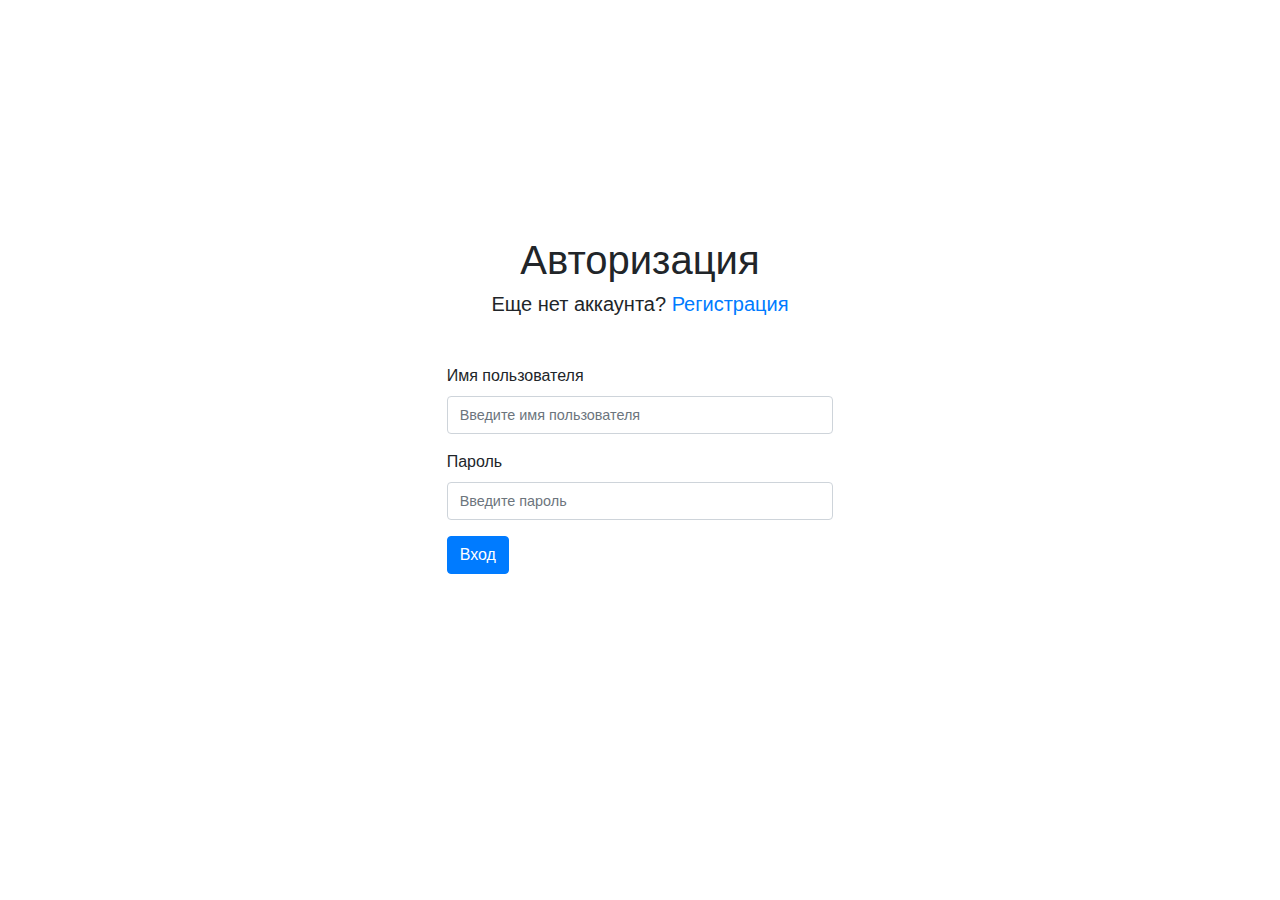
<file: frontend/index.html>
<!DOCTYPE html>
<html lang="en">
<head>
    <meta charset="UTF-8">
    <meta http-equiv="X-UA-Compatible" content="IE=edge">
    <meta name="viewport" content="width=device-width, initial-scale=1.0">
    <link rel="stylesheet" href="https://stackpath.bootstrapcdn.com/bootstrap/4.1.1/css/bootstrap.min.css">
    <link rel="stylesheet" href="styles/main.css">
    <title>Вход</title>
</head>
<body>
    <content class="d-flex justify-content-center align-items-center col flex-column">
        <h1>Авторизация</h1>
        <h5 class="mb-5">Еще нет аккаунта? <a href="registration.html">Регистрация</a></h5>
        <form class="col-lg-4">
            <div class="form-group">
                <label for="username">Имя пользователя</label>
                <input type="text" class="form-control" id="username" placeholder="Введите имя пользователя" required>
            </div>
            <div class="form-group">
                <label for="password">Пароль</label>
                <input type="password" class="form-control" id="password" placeholder="Введите пароль" required>
            </div>
            <button type="submit" class="btn btn-primary">Вход</button>
            <div id="errorsHolder" class="mt-5"></div>    
        </form>
    </content>

    <script src="https://ajax.googleapis.com/ajax/libs/jquery/3.5.1/jquery.min.js"></script>
    <script src="scripts/urls.js"></script>
    <script src="scripts/login.js"></script>
    
</body>
</html>
</file>
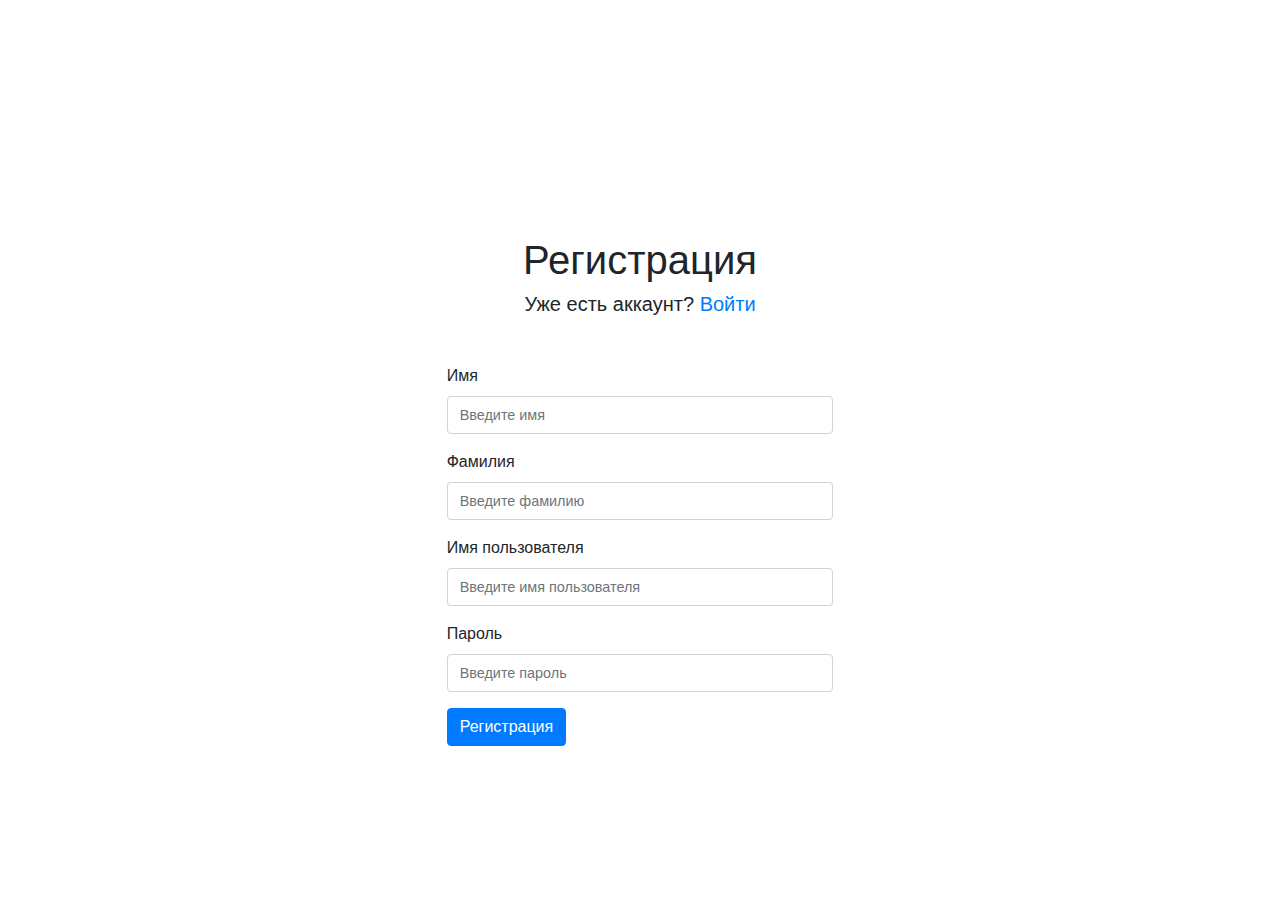
<file: frontend/registration.html>
<!DOCTYPE html>
<html lang="en">
<head>
    <meta charset="UTF-8">
    <meta http-equiv="X-UA-Compatible" content="IE=edge">
    <meta name="viewport" content="width=device-width, initial-scale=1.0">
    <link rel="stylesheet" href="https://stackpath.bootstrapcdn.com/bootstrap/4.1.1/css/bootstrap.min.css">
    <link rel="stylesheet" href="styles/main.css">
    <title>Регистрация</title>
</head>
<body>
    <content class="d-flex justify-content-center align-items-center col flex-column">
        <h1>Регистрация</h1>
        <h5 class="mb-5">Уже есть аккаунт? <a href="index.html">Войти</a></h5>
        <form class="col-lg-4">
            <div class="form-group">
                <label for="name">Имя</label>
                <input type="text" class="form-control" id="name" placeholder="Введите имя" required>
            </div>
            <div class="form-group">
                <label for="sername">Фамилия</label>
                <input type="text" class="form-control" id="sername" placeholder="Введите фамилию" required>
            </div>
            <div class="form-group">
                <label for="username">Имя пользователя</label>
                <input type="text" class="form-control" id="username" placeholder="Введите имя пользователя" required>
            </div>
            <div class="form-group">
                <label for="password">Пароль</label>
                <input type="password" class="form-control" id="password" placeholder="Введите пароль" required>
            </div>
            <button type="submit" class="btn btn-primary">Регистрация</button>
            <div id="errorsHolder" class="mt-5"></div>    
        </form>
    </content>

    <script src="https://ajax.googleapis.com/ajax/libs/jquery/3.5.1/jquery.min.js"></script>
    <script src="scripts/urls.js"></script>
    <script src="scripts/registration.js"></script>
    
</body>
</html>
</file>
<file: frontend/styles/main.css>
html, body, content {
    height: 100%;
    width: 100%;
}
.avatar {
    max-width: 200px;
    max-height: 200px;
}
.avatar-small {
    max-width: 40px;
    max-height: 40px;
}
::-webkit-scrollbar {
	width: 5px;
}
::-webkit-scrollbar-track {
	width: 5px;
	background: #f5f5f5;
}
::-webkit-scrollbar-thumb {
	width: 1em;
	background-color: #ddd;
	outline: 1px solid slategrey;
	border-radius: 1rem;
}
.text-small {
	font-size: 0.9rem;
}
.messages-box,
.chat-box {
	height: 90%;
	overflow-y: scroll;
}
.form {
    height: 10%;
}
.rounded-lg {
	border-radius: 0.5rem;
}
#text_message {
	overflow-wrap: break-word;
	display: inline-block;
	word-break: break-word;
}
input::placeholder {
	font-size: 0.9rem;
	color: #999;
}
#chat-messages-card {
	display: inline-block;
	max-width: 70%;
}
</file>
